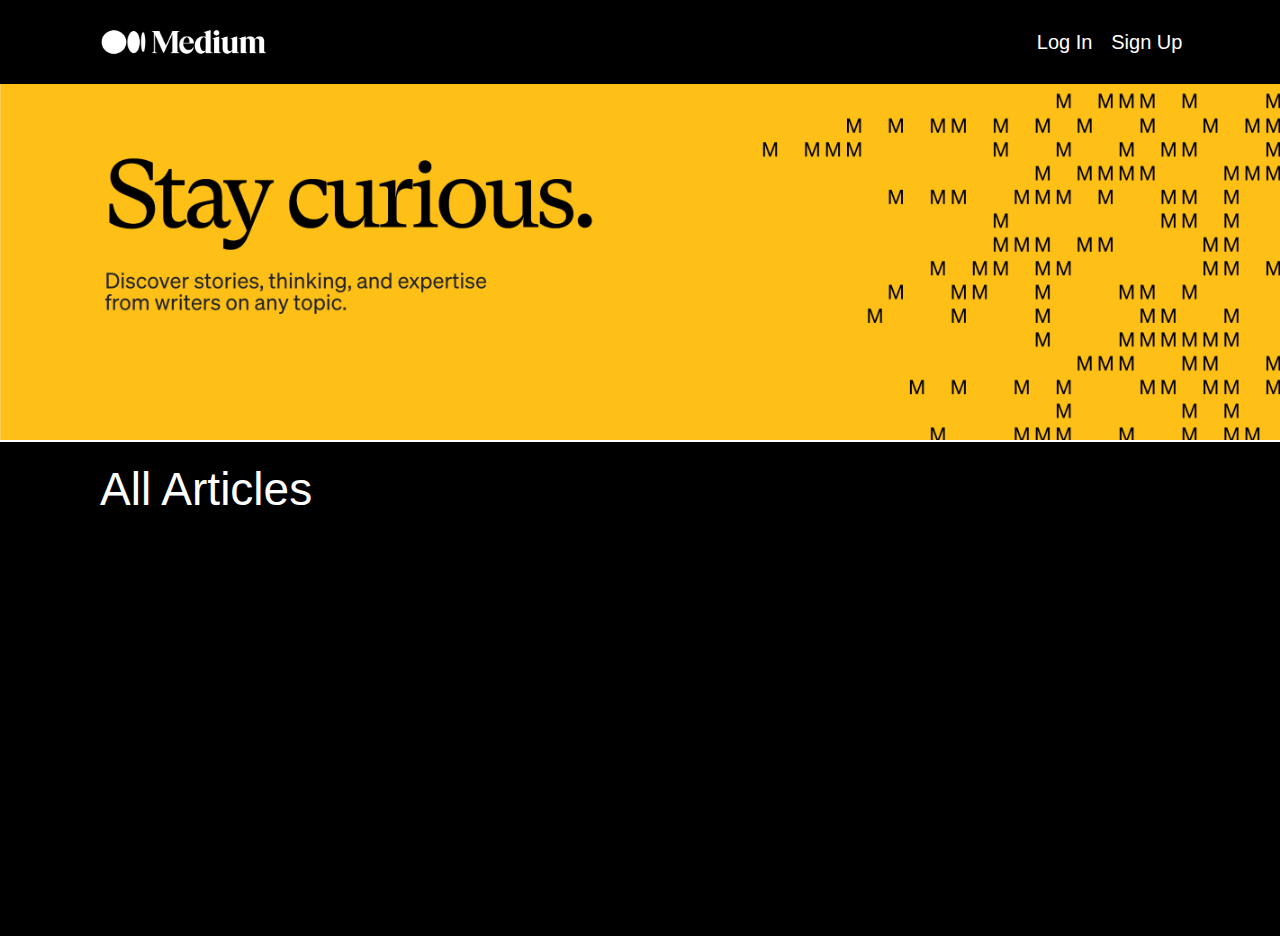
<file: exam/index.html>
<!DOCTYPE html>
<html lang="en">

<head>
    <meta charset="UTF-8">
    <meta http-equiv="X-UA-Compatible" content="IE=edge">
    <meta name="viewport" content="width=device-width, initial-scale=1.0">
    <link href="https://cdn.jsdelivr.net/npm/bootstrap@5.0.2/dist/css/bootstrap.min.css" rel="stylesheet"
        integrity="sha384-EVSTQN3/azprG1Anm3QDgpJLIm9Nao0Yz1ztcQTwFspd3yD65VohhpuuCOmLASjC" crossorigin="anonymous">
    <link rel="stylesheet" href="./css/styles.css">
    <title>Medium</title>
</head>

<body class="">

    <header>

        <img class="img-logo" src="./img/logo.png" alt="img">

        <nav class="navbar">
            <a href="./html/login.html">Log In</a>
            <a href="./html/signup.html">Sign Up</a>
        </nav>

    </header>

    <div class="img-face">

        <img src="./img/foto.png" alt="img">

    </div>


    <div style="width: 100%; background-color: black;">
        <p class="articles-text">All articles</p>
        <div class="users"
            style="overflow-x: scroll;overflow-x: auto; background-color: black;display: flex; flex-direction: row; gap: 20px;height: 40rem;width: 100%; padding-top: 20px;">

        </div>

    </div>

    <script src="https://cdn.jsdelivr.net/npm/bootstrap@5.0.2/dist/js/bootstrap.bundle.min.js"
        integrity="sha384-MrcW6ZMFYlzcLA8Nl+NtUVF0sA7MsXsP1UyJoMp4YLEuNSfAP+JcXn/tWtIaxVXM" crossorigin="anonymous">
        </script>

    <script src="./js/main.js"></script>
</body>

</html>
</file>
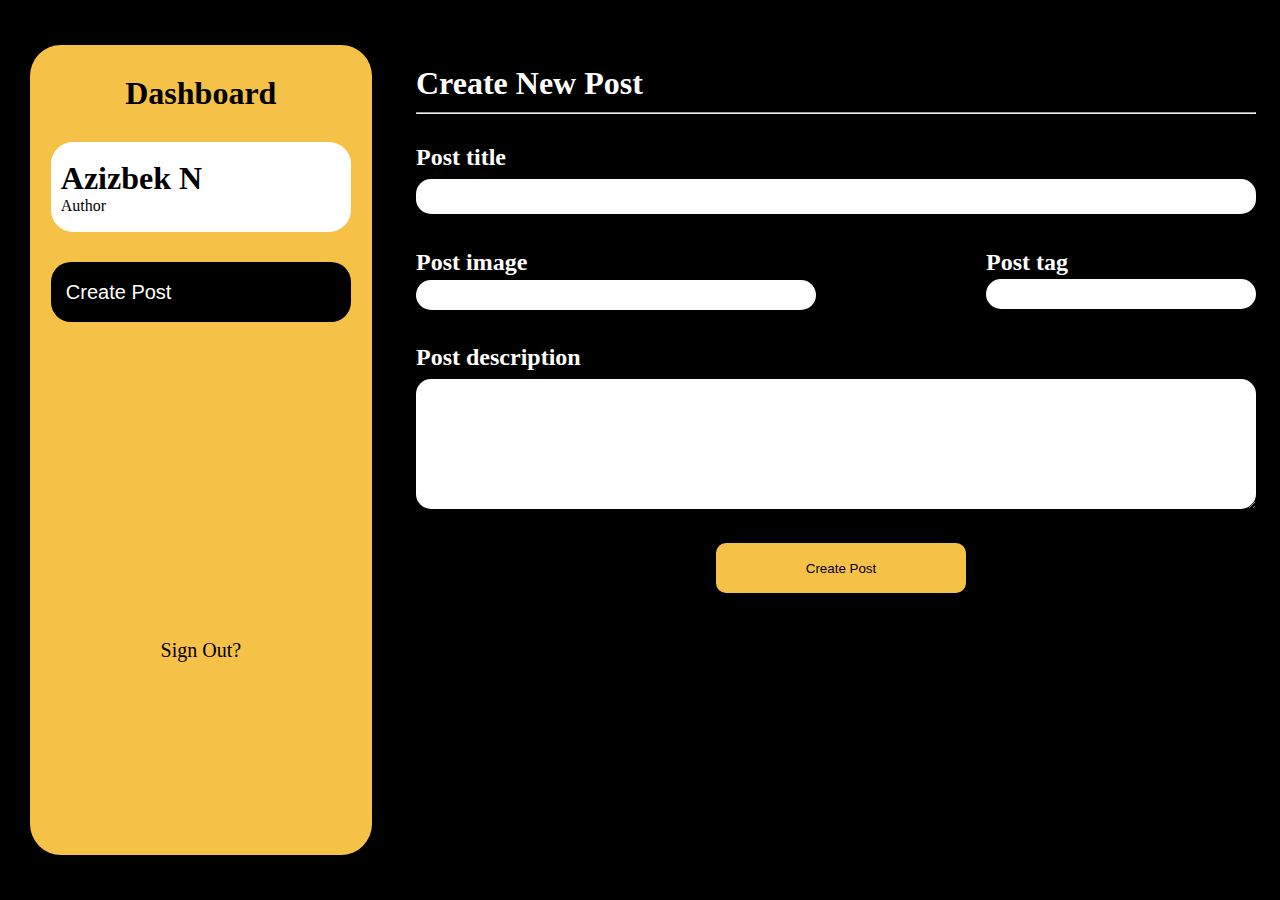
<file: exam/html/dashboard.html>
<!DOCTYPE html>
<html lang="en">

<head>
    <meta charset="UTF-8">
    <meta http-equiv="X-UA-Compatible" content="IE=edge">
    <meta name="viewport" content="width=device-width, initial-scale=1.0">
    <link rel="stylesheet" href="../css/dashboard.css">
    <title>dashboard</title>
</head>
<div class="box-10">
    <div class="box-11">
        <h1>Dashboard</h1>
        <div class="box-13">
            <h1>Azizbek N</h1>
            <p>Author</p>
        </div>
        <button class="btn-5">Create Post</button>
        <a class="asli" href="../index.html">Sign Out?</a>

    </div>
    <div class="box-12">
        <h1 class="h11">Create New Post</h1>
        <hr>
        <form>
            <h2 class="pp">Post title</h2>
            <input class="in1" type="text">

            <div class="box-14">
                <div class="box-15">
                    <h2 class="ppp">Post image</h2>
                    <input class="in2" type="url">
                </div>
                <div class="box-15">
                    <h2 class="ppp">Post tag</h2>
                    <input class="in3" type="url">
                </div>
            </div>
            <h2 class="pp">Post description</h2>
            <textarea class="in4"></textarea>
            <button class="allbtn">Create Post</button>
        </form>

    </div>
</div>

<script src="../js/dashboard.js"></script>
</body>

</html>
</file>
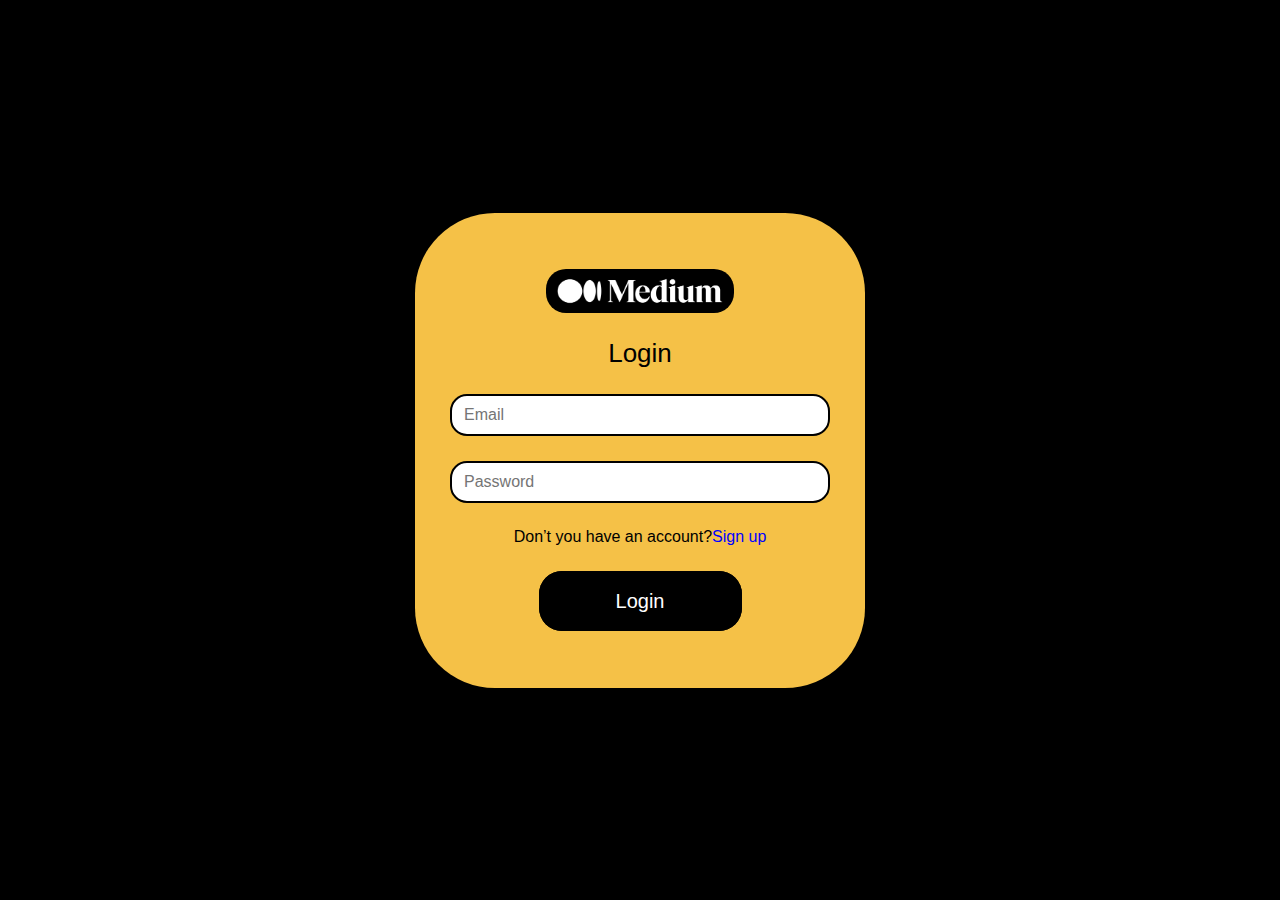
<file: exam/html/login.html>
<!DOCTYPE html>
<html lang="en">

<head>
    <meta charset="UTF-8">
    <meta http-equiv="X-UA-Compatible" content="IE=edge">
    <meta name="viewport" content="width=device-width, initial-scale=1.0">
    <link rel="stylesheet" href="../css/login.css">
    <title>Login</title>
</head>

<body>

    <div class="signup-box">
        <form id="singup-form" class="auth-form">
            <img class="img-logo" src="../img/logo.png" alt="img">
            <p class="sign-text">Login</p>
            <input type="email" placeholder="Email">
            <input type="password" placeholder="Password">
            <p>Don’t you have an account?<a style="color: blue;" href="../html/signup.html">Sign up</a></p>
            <button class="btn" type="submit"><a class="btn" type="submit"
                    href="../html/dashboard.html">Login</a></button>
        </form>
    </div>



    <script src="../js/login.js"></script>
</body>

</html>
</file>
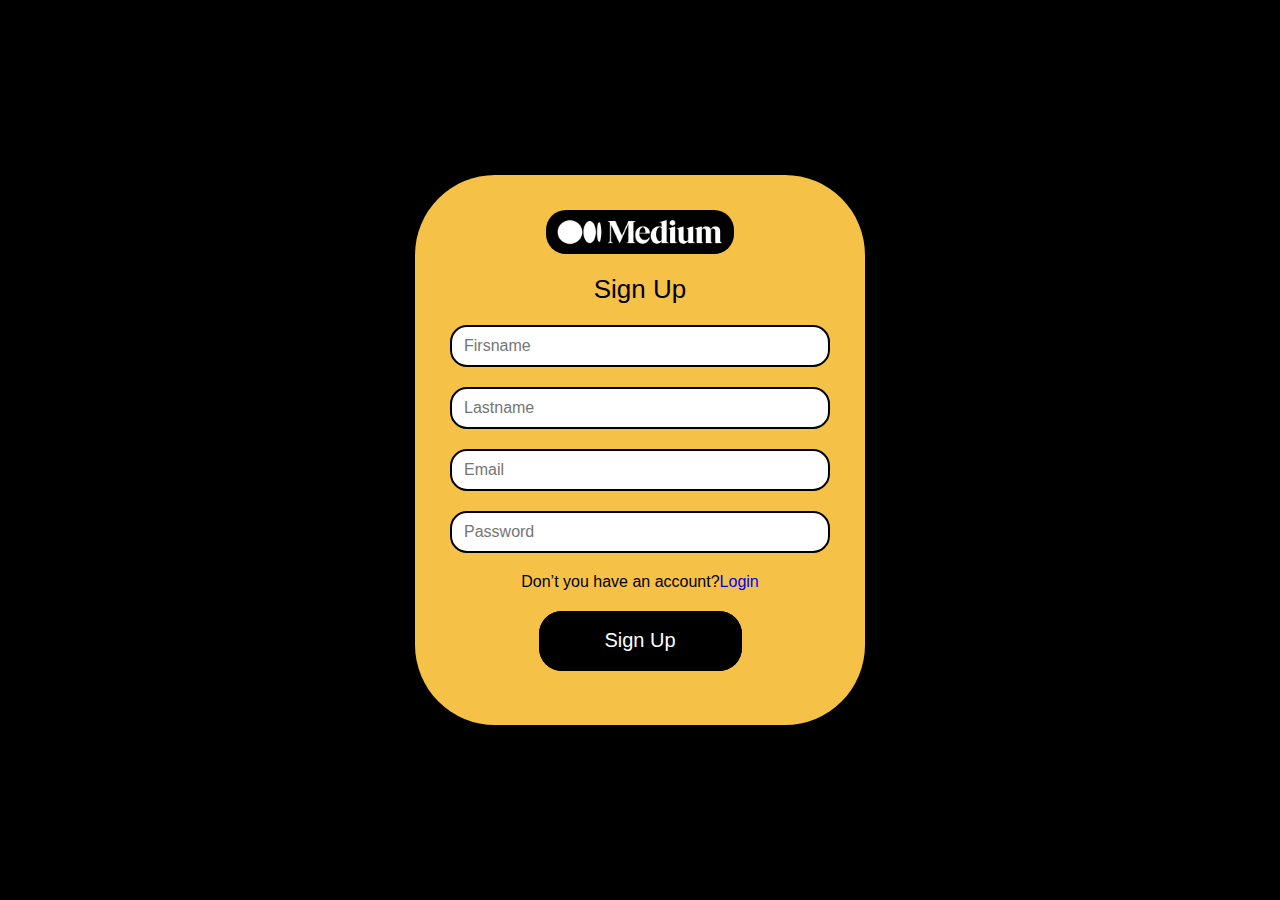
<file: exam/html/signup.html>
<!DOCTYPE html>
<html lang="en">

<head>
    <meta charset="UTF-8">
    <meta name="viewport" content="width=device-width, initial-scale=1.0">
    <link rel="stylesheet" href="../css/signup.css">
    <title>SignUp</title>
</head>

<body>
    <div class="signup-box">
        <form id="singup-form" class="auth-form">
            <img class="img-logo" src="../img/logo.png" alt="img">
            <p class="sign-text">Sign Up</p>
            <input type="text" placeholder="Firsname">
            <input type="text" placeholder="Lastname">
            <input type="email" placeholder="Email">
            <input type="password" placeholder="Password">
            <p>Don’t you have an account?<a style="color: blue;" href="../html/login.html">Login</a></p>
            <button class="btn" type="submit"><a class="btn" type="submit" href="../html/login.html">Sign Up</a><button>
        </form>
    </div>




    <script src="../js/signup.js"></script>
</body>

</html>
</file>
<file: exam/css/styles.css>
:root {
    --orange: #ffa500;
}

* {
    font-family: 'Nunito', sans-serif;
    margin: 0;
    padding: 0;
    box-sizing: border-box;
    text-transform: capitalize;
    outline: none;
    border: none;
    text-decoration: none;
    transition: all .2s linear;
}

html {
    font-size: 62.5%;
    overflow-x: hidden;
    scroll-padding-top: 6rem;
    scroll-behavior: smooth;
}

header {
    position: fixed;
    top: 0;
    left: 0;
    right: 0;
    background: black;
    z-index: 1000;
    display: flex;
    align-items: center;
    justify-content: space-between;
    padding: 2rem 7%;
}

header .navbar a {
    color: #fff;
    font-size: 2rem;
    margin: 0 .8rem;
    text-decoration: none;
}

header .navbar a:hover {
    color: var(--orange);
}

.img-logo {
    width: 188px;
    height: 44px;
}

.img-face img {
    width: 100%;
    margin-top: 5.5%;
}


.articles-text {
    color: #fff;
    font-size: 46px;
    line-height: 74px;
    font-weight: 400;
    margin-left: 90px;
    padding: 10px;
}

.users {
    margin-left: 100px;
}
</file>
<file: exam/css/dashboard.css>
* {
    margin: 0;
    padding: 0;
    box-sizing: border-box;
}

.box-10 {
    width: 100%;
    height: 100vh;
    background-color: black;
    display: flex;
    align-items: center;
    justify-content: space-between;
    padding: 30px;
}

.box-11 {
    width: 28%;
    height: 90vh;
    background-color: #F5C147;
    border-radius: 31px;
    display: flex;
    align-items: center;
    flex-direction: column;
    gap: 30px;
    padding: 30px;
}

.box-13 {
    width: 300px;
    height: 90px;
    display: flex;
    justify-content: center;
    flex-direction: column;
    border-radius: 22px;
    background-color: #fff;
    padding: 10px;
}

.btn-5 {
    width: 300px;
    height: 60px;
    border: none;
    background-color: black;
    font-size: 20px;
    color: #fff;
    border-radius: 20px;
    text-align: start;
    padding: 15px;
    cursor: pointer;
}

.asli {
    text-decoration: none;
    color: black;
    margin-top: 230px;
    font-size: 20px;
    margin-top: 100%;
    font-weight: 400;
    line-height: 33px;
}

.box-12 {
    width: 70%;
    height: 90vh;
    padding: 20px;
}

.h11 {
    color: #fff;
}

hr {
    width: 840px;
    background-color: grey;
    margin-top: 10px;
}

.pp {
    color: #fff;
    margin-top: 30px;
}

.in1,
.in2,
.in3,
.in4 {
    width: 840px;
    height: 35px;
    border-radius: 15px;
    margin-top: 1%;
    border: none;
    padding: 15px;
}

.box-14 {
    width: 840px;
    height: 70px;
    margin-top: 30px;
    display: flex;
    align-items: center;
    justify-content: space-between;
}

.ppp {
    color: #fff;
}

.in2 {
    width: 400px;
    height: 25px;
    border-radius: 15px;
    border: none;
}

.in3 {
    width: 270px;
    height: 25px;
    border-radius: 15px;
    border: none;
}

.btn-6 {
    width: 100px;
    height: 30px;
    background-color: grey;
    color: #fff;
    border: none;
    border-radius: 8px;
    margin-top: 20px;
    cursor: pointer;
}

.in4 {
    width: 840px;
    height: 130px;
    padding: 15px;
}

.allbtn {
    width: 250px;
    height: 50px;
    background-color: #F5C147;
    color: black;
    margin-left: 300px;
    margin-top: 30px;
    border: none;
    border-radius: 10px;
    cursor: pointer;
}
</file>
<file: exam/css/login.css>
* {
    font-family: 'Nunito', sans-serif;
    margin: 0;
    padding: 0;
    box-sizing: border-box;
    outline: none;
    border: none;
    text-decoration: none;
    transition: all .2s linear;
}

.signup-box {
    width: 100%;
    height: 100vh;
    background-color: black;
    display: flex;
    align-items: center;
    justify-content: center;
}

.auth-form {
    width: 450px;
    height: 475px;
    background-color: rgba(245, 193, 71, 1);
    display: flex;
    align-items: center;
    justify-content: center;
    flex-direction: column;
    border-radius: 80px;
    gap: 25px;
}

.auth-form .sign-text {
    font-size: 26px;
    font-weight: 400;
}

.auth-form input {
    width: 380px;
    height: 42px;
    border: 2px solid black;
    border-radius: 17px;
    font-size: 16px;
    padding: 12px;
}

.auth-form input:focus {
    border: 3px solid black;
}

.img-logo {
    border-radius: 20px;
    width: 188px;
    height: 44px;
}

.btn {
    width: 203px;
    height: 60px;
    background-color: black;
    border-radius: 23px;
    color: #fff;
    font-size: 20px;
    display: flex;
    justify-content: center;
    align-items: center;
    cursor: pointer;
}

.btn:hover {
    border: 2px solid rgb(221, 255, 0);
}
</file>
<file: exam/css/signup.css>
* {
    font-family: 'Nunito', sans-serif;
    margin: 0;
    padding: 0;
    box-sizing: border-box;
    outline: none;
    border: none;
    text-decoration: none;
    transition: all .2s linear;
}

.signup-box {
    width: 100%;
    height: 100vh;
    background-color: black;
    display: flex;
    align-items: center;
    justify-content: center;
}

.auth-form {
    width: 450px;
    height: 550px;
    background-color: rgba(245, 193, 71, 1);
    display: flex;
    align-items: center;
    justify-content: center;
    flex-direction: column;
    border-radius: 80px;
    gap: 20px;
}

.auth-form .sign-text {
    font-size: 26px;
    font-weight: 400;
}

.auth-form input {
    width: 380px;
    height: 42px;
    border: 2px solid black;
    border-radius: 17px;
    font-size: 16px;
    padding: 12px;
}

.auth-form input:focus {
    border: 3px solid black;
}

.img-logo {
    border-radius: 20px;
    width: 188px;
    height: 44px;
}

.btn {
    width: 203px;
    height: 60px;
    background-color: black;
    border-radius: 23px;
    color: #fff;
    font-size: 20px;
    display: flex;
    justify-content: center;
    align-items: center;
    cursor: pointer;
}

.btn:hover {
    border: 2px solid rgb(221, 255, 0);
}
</file>
